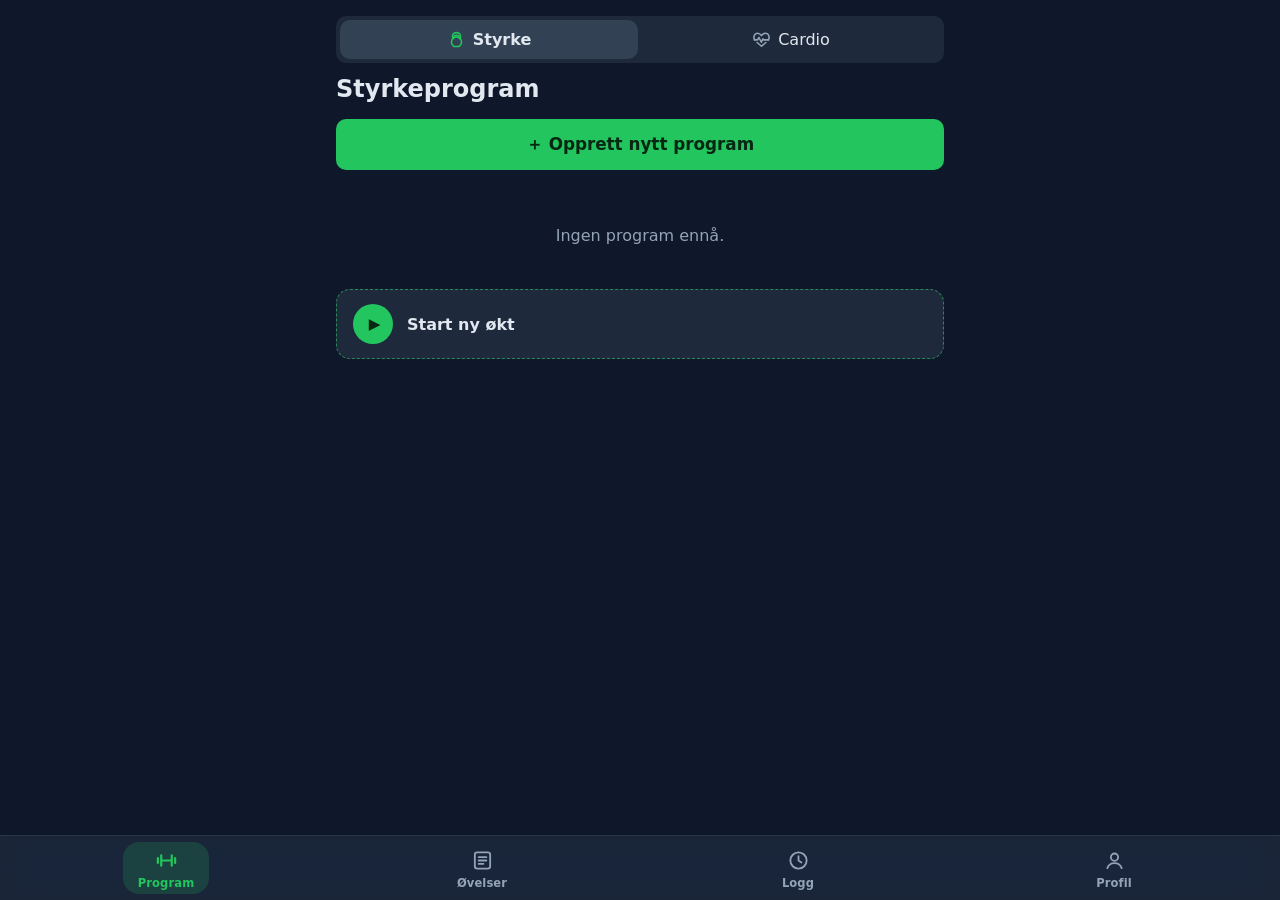
<file: index.html>
<!doctype html>
<html lang="no">
<head>
  <meta charset="utf-8">
  <meta name="viewport" content="width=device-width, initial-scale=1, viewport-fit=cover">
  <meta name="theme-color" content="#0f172a">
  <meta name="apple-mobile-web-app-capable" content="yes">
  <meta name="mobile-web-app-capable" content="yes">
  <meta name="apple-mobile-web-app-status-bar-style" content="black-translucent">
  <meta name="apple-mobile-web-app-title" content="Trening">
  <meta name="format-detection" content="telephone=no">
  <link rel="apple-touch-icon" href="icon-180.png">
  <link rel="manifest" href="manifest.webmanifest">
  <title>Treningslogg</title>
  <link rel="stylesheet" href="styles.css">
</head>
<body>
  <header id="top"></header>
  <main id="app"></main>
  <nav id="nav">
    <button data-action="nav" data-view="programs">
      <span class="ico"><svg viewBox="0 0 24 24"><path d="M6.5 6.5v11M17.5 6.5v11M3 9.5v5M21 9.5v5M6.5 12h11"/></svg></span>
      <span class="lbl">Program</span>
    </button>
    <button data-action="nav" data-view="library">
      <span class="ico"><svg viewBox="0 0 24 24"><rect x="4" y="3.5" width="16" height="17" rx="2.5"/><path d="M8 8.5h8M8 12h8M8 15.5h5"/></svg></span>
      <span class="lbl">Øvelser</span>
    </button>
    <button data-action="nav" data-view="history">
      <span class="ico"><svg viewBox="0 0 24 24"><circle cx="12" cy="12" r="8.5"/><path d="M12 7.5V12l3 2"/></svg></span>
      <span class="lbl">Logg</span>
    </button>
    <button data-action="nav" data-view="profile">
      <span class="ico"><svg viewBox="0 0 24 24"><circle cx="12" cy="8.5" r="3.8"/><path d="M4.5 20c1.2-3.6 4-5.3 7.5-5.3s6.3 1.7 7.5 5.3"/></svg></span>
      <span class="lbl">Profil</span>
    </button>
  </nav>
  <script src="app.js"></script>
</body>
</html>
</file>
<file: styles.css>
:root {
  --bg: #0f172a;
  --card: #1e293b;
  --line: #334155;
  --text: #e2e8f0;
  --muted: #94a3b8;
  --accent: #22c55e;
  --accent-dark: #16a34a;
  --danger: #ef4444;
  --on-accent: #052e16;       /* tekst på aksentfarge (settes av appen) */
  --on-accent-dark: #ffffff;  /* tekst på timerlinja */
  --raised: #273449;          /* ark og hover, litt lysere enn kort */
}

* { box-sizing: border-box; }

/* iOS-hjemskjermapp: uten dette havner menylinja for høyt når siden er kort */
html {
  background: var(--bg);
  min-height: calc(100% + env(safe-area-inset-top));
}

body {
  margin: 0;
  font-family: system-ui, -apple-system, "Segoe UI", Roboto, sans-serif;
  background: var(--bg);
  color: var(--text);
  padding-bottom: calc(72px + env(safe-area-inset-bottom));
  -webkit-text-size-adjust: 100%;
  -webkit-tap-highlight-color: transparent;
  overscroll-behavior-y: none;
}

button, input, select { touch-action: manipulation; }

main { max-width: 640px; margin: 0 auto; padding: 16px; }

h1 { font-size: 1.5rem; margin: 4px 0 16px; }
h2 { font-size: 1.15rem; margin: 0 0 8px; }
h3 { font-size: 1.05rem; margin: 0 0 6px; }

/* Header / timer */
/* Holder innholdet unna Dynamic Island / statuslinja på iPhone */
#top {
  position: sticky; top: 0; z-index: 10;
  background: var(--top-bg, var(--bg));
  padding-top: env(safe-area-inset-top);
}
#top.has-timer { background: var(--accent-dark); box-shadow: 0 2px 8px rgba(0,0,0,.4); }
.timer-bar {
  display: flex; align-items: center; justify-content: space-between; gap: 12px;
  color: var(--on-accent-dark); padding: 12px 16px;
}
.timer-bar .title { font-weight: 600; overflow: hidden; text-overflow: ellipsis; white-space: nowrap; }
.timer-bar .time { font-size: 1.6rem; font-weight: 700; font-variant-numeric: tabular-nums; }
.timer-bar button { background: rgba(0,0,0,.25); color: var(--on-accent-dark); }

/* Bottom nav */
#nav {
  position: fixed; bottom: 0; left: 0; right: 0; z-index: 20;
  display: flex; justify-content: space-around;
  padding: 6px 8px calc(6px + env(safe-area-inset-bottom));
  background: color-mix(in srgb, var(--card) 82%, transparent);
  -webkit-backdrop-filter: saturate(180%) blur(18px);
  backdrop-filter: saturate(180%) blur(18px);
  border-top: 1px solid color-mix(in srgb, var(--line) 60%, transparent);
}
#nav button {
  flex: 1; max-width: 86px; background: none; border-radius: 16px; padding: 5px 0 4px; margin: 0 2px;
  transition: background .2s, color .2s;
  display: flex; flex-direction: column; align-items: center; gap: 3px;
  color: var(--muted); font-size: .72rem; font-weight: 600; letter-spacing: .01em;
}
#nav .ico {
  display: grid; place-items: center; width: 56px; height: 26px;
}
#nav svg {
  width: 23px; height: 23px; fill: none; stroke: currentColor;
  stroke-width: 1.9; stroke-linecap: round; stroke-linejoin: round;
}
#nav button.active { color: var(--accent); }
#nav button.active { background: color-mix(in srgb, var(--accent) 18%, transparent); }
#nav button.active svg { stroke-width: 2.3; }
#nav button:active .ico { transform: scale(.92); }
/* Tastaturet er oppe: menylinja blir liggende nede bak tastaturet */
body.kb-open #nav { display: none; }

.theme-ico svg {
  width: 26px; height: 26px; fill: none; stroke: currentColor;
  stroke-width: 1.9; stroke-linecap: round; stroke-linejoin: round; display: block;
}

/* Tre valg på statistikk: litt mindre tekst så det får plass */
.stats-seg button { font-size: .85rem; padding-left: 2px; padding-right: 2px; }
.stats-seg .ic { margin-right: 5px; }

/* Søkefelt med ikon */
.search { position: relative; display: block; }
.search svg {
  position: absolute; left: 13px; top: 50%; transform: translateY(-50%);
  width: 19px; height: 19px; pointer-events: none; color: var(--muted);
  fill: none; stroke: currentColor; stroke-width: 2.2; stroke-linecap: round;
}
.search input { width: 100%; padding-left: 42px; }
.search:focus-within svg { color: var(--accent); }
.picker-close {
  display: none; position: absolute; right: 6px; top: 50%; transform: translateY(-50%);
  width: 32px; height: 32px; padding: 0; border-radius: 50%;
  background: var(--line); color: var(--text); font-size: .85rem;
}
.picker.open .picker-close { display: grid; place-items: center; }
.picker.open .search input { padding-right: 44px; }
/* Skjul Safaris egen tøm-knapp i søkefelt, vi har vår egen */
.picker input[type=search]::-webkit-search-cancel-button { -webkit-appearance: none; }
.eq { color: var(--muted); font-weight: 400; }

/* Små ikoner (styrke, cardio, statistikk, innstillinger) */
.ic svg, .menu-ico svg {
  fill: none; stroke: currentColor; stroke-width: 2; stroke-linecap: round; stroke-linejoin: round; display: block;
}
.ic { display: inline-block; vertical-align: -4px; margin-right: 7px; }
.ic svg { width: 19px; height: 19px; }
.seg button .ic { color: var(--muted); }
.seg button.active .ic { color: var(--accent); }
.menu-row { display: flex; align-items: center; gap: 12px; }
.menu-ico {
  display: grid; place-items: center; width: 34px; height: 34px; border-radius: 10px;
  background: color-mix(in srgb, var(--accent) 18%, transparent); color: var(--accent);
}
.menu-ico svg { width: 20px; height: 20px; }

/* Opprett ny øvelse (sammenleggbar) */
.new-ex summary { display: flex; justify-content: space-between; align-items: center; cursor: pointer; list-style: none; }
.new-ex summary::-webkit-details-marker { display: none; }
.new-ex summary strong { color: var(--accent); }
.new-ex .chev { color: var(--muted); font-size: 1.3rem; line-height: 1; transition: transform .2s; }
.new-ex[open] .chev { transform: rotate(90deg); }

/* Start fri økt */
.free-start {
  width: 100%; display: flex; align-items: center; gap: 14px; text-align: left;
  padding: 14px 16px; border-radius: 14px; background: var(--card);
  border: 1.5px dashed color-mix(in srgb, var(--accent) 55%, var(--line));
}
.free-icon {
  flex: none; display: grid; place-items: center; width: 40px; height: 40px; border-radius: 50%;
  background: var(--accent); color: var(--on-accent); font-size: .95rem; padding-left: 3px;
}

/* Intervall-timer */
.iv-timer {
  margin-top: 12px; padding: 12px; border-radius: 12px;
  background: color-mix(in srgb, var(--bg) 55%, var(--card));
}
.iv-timer summary { display: flex; justify-content: space-between; align-items: center; cursor: pointer; list-style: none; }
.iv-timer summary::-webkit-details-marker { display: none; }
.iv-setup { display: grid; grid-template-columns: 1fr 1fr 70px; gap: 8px; margin: 10px 0; }
.iv-setup input { width: 100%; }
.iv-timer.running .big { margin-top: 10px; width: 100%; }
.iv-phase { text-align: center; padding: 14px 8px 10px; border-radius: 12px; transition: background .3s; }
.iv-phase.prep { background: color-mix(in srgb, #eab308 22%, transparent); }
.iv-phase.work { background: color-mix(in srgb, var(--accent) 28%, transparent); }
.iv-phase.rest { background: color-mix(in srgb, #3b82f6 24%, transparent); }
.iv-phase.done { background: color-mix(in srgb, var(--accent) 40%, transparent); }
.iv-label { font-weight: 700; font-size: 1.1rem; text-transform: uppercase; letter-spacing: .06em; }
.iv-label span { opacity: .7; font-weight: 600; }
.iv-time { font-size: 3.4rem; font-weight: 800; font-variant-numeric: tabular-nums; line-height: 1.1; margin: 4px 0 10px; }
.iv-progress { height: 6px; border-radius: 3px; background: rgba(127,127,127,.25); overflow: hidden; }
.iv-progress span { display: block; height: 100%; background: currentColor; transition: width .25s linear; }
.iv-header { display: block; font-size: .8rem; font-weight: 600; opacity: .85; font-variant-numeric: tabular-nums; }

/* Elements */
button {
  font: inherit; border: none; border-radius: 10px; padding: 10px 14px;
  background: var(--line); color: var(--text); cursor: pointer;
}
button.primary { background: var(--accent); color: var(--on-accent); font-weight: 700; }
button.danger { background: transparent; color: var(--danger); }
button.big { width: 100%; padding: 14px; font-size: 1.05rem; }
button.link { background: none; padding: 6px 0; color: var(--muted); }

/* 16px hindrer at iOS zoomer inn når du trykker i et felt */
input, select {
  font: inherit; font-size: 16px; width: 100%; padding: 10px 12px; border-radius: 10px;
  border: 1px solid var(--line); background: var(--bg); color: var(--text);
}
input:focus, select:focus { outline: 2px solid var(--accent); border-color: transparent; }

.card { background: var(--card); border-radius: 14px; padding: 14px; margin-bottom: 12px; }
.row { display: flex; gap: 8px; align-items: center; }
.row > input, .row > select { flex: 1; }
.list-item {
  display: flex; align-items: center; justify-content: space-between; gap: 8px;
  background: var(--card); border-radius: 12px; padding: 14px; margin-bottom: 8px;
}
.list-item.clickable { cursor: pointer; }
.list-item.clickable:hover { background: var(--raised); }
.muted { color: var(--muted); font-size: .9rem; }
.empty { color: var(--muted); text-align: center; padding: 24px 0; }
.stack > * + * { margin-top: 10px; }
.section { margin-top: 20px; }

/* Sets */
.set-grid {
  display: grid; grid-template-columns: 32px 1fr 1fr 36px; gap: 8px; align-items: center;
  margin-bottom: 8px;
}
.set-grid.head { color: var(--muted); font-size: .85rem; margin-bottom: 4px; }
.set-grid .num { color: var(--muted); text-align: center; font-weight: 600; }
.set-grid input { text-align: center; }
.set-grid button { padding: 8px 0; }

.small { font-size: .8rem; }
button.small { padding: 6px 10px; }
.field { display: block; }
.field > span { display: block; margin-bottom: 4px; }
input[type="datetime-local"] { min-height: 44px; }

.card-head { display: flex; justify-content: space-between; align-items: center; gap: 8px; margin-bottom: 6px; }
.card-head h3 { margin: 0; }

/* Underkategori-valg */
.chips { display: flex; flex-wrap: wrap; gap: 8px; margin-top: 6px; }
.chip { padding: 8px 14px; border-radius: 999px; border: 1px solid var(--line); cursor: pointer; user-select: none; -webkit-user-select: none; }
.chip input { display: none; }
.chip:has(input:checked) { background: var(--accent); border-color: var(--accent); color: var(--on-accent); font-weight: 600; }

/* Kategorigrupper i biblioteket */
.group { background: var(--card); border-radius: 12px; margin-bottom: 8px; }
.group > summary { display: flex; justify-content: space-between; align-items: center; padding: 14px; }
.group > summary::after { content: '›'; color: var(--muted); margin-left: 8px; transition: transform .15s; }
.group[open] > summary::after { transform: rotate(90deg); }
.group > summary .muted { margin-left: auto; }
.group-body { padding: 0 8px 8px; }
.group-body .list-item { background: var(--bg); margin-bottom: 6px; }

/* Statistikk */
.stat-grid { display: grid; grid-template-columns: 1fr 1fr; gap: 8px; margin-bottom: 12px; }
.stat { background: var(--card); border-radius: 12px; padding: 12px; }
.stat .value { font-size: 1.3rem; font-weight: 700; font-variant-numeric: tabular-nums; }
.stat .label { color: var(--muted); font-size: .8rem; }
.bar { height: 10px; background: var(--bg); border-radius: 999px; overflow: hidden; margin-top: 8px; }
.bar > span { display: block; height: 100%; background: var(--accent); border-radius: 999px; }
.bar.thin { height: 6px; margin-top: 0; }
.sub-stat { display: grid; grid-template-columns: 80px 1fr 28px; gap: 8px; align-items: center; margin-top: 8px; }
.sub-stat span:last-child { text-align: right; }
.seg { display: flex; background: var(--card); border-radius: 10px; padding: 4px; gap: 4px; margin-bottom: 12px; }
.seg button { flex: 1; background: none; padding: 8px 0; font-size: .9rem; }
.seg button.active { background: var(--line); font-weight: 600; }

/* Av/på-bryter (På tid) */
.switch-inline {
  display: flex; align-items: center; gap: 8px; flex: none; cursor: pointer;
  font-size: .9rem; color: var(--muted); white-space: nowrap;
}
input.switch {
  -webkit-appearance: none; appearance: none; flex: none;
  width: 51px; height: 31px; padding: 0; border: none; border-radius: 999px;
  background: var(--line); position: relative; cursor: pointer; transition: background .2s;
}
input.switch::before {
  content: ''; position: absolute; top: 2px; left: 2px; width: 27px; height: 27px;
  border-radius: 50%; background: #fff; box-shadow: 0 2px 4px rgba(0,0,0,.3); transition: transform .2s;
}
input.switch:checked { background: var(--accent); }
input.switch:checked::before { transform: translateX(20px); }
input.switch:focus { outline: none; }

/* Stoppeklokke på sett */
.set-grid.timed { grid-template-columns: 32px 1fr 1fr 44px 36px; }
.sw-btn { padding: 8px 0; background: var(--accent); color: var(--on-accent); font-weight: 700; }
.sw-btn.running { background: var(--danger); color: #fff; animation: pulse 1.2s ease-in-out infinite; }
input.running { border-color: var(--danger); color: var(--danger); font-weight: 700; }
@keyframes pulse { 50% { opacity: .65; } }

/* Søkbar øvelsesvelger */
.picker-results { max-height: 320px; overflow-y: auto; margin-top: 8px; -webkit-overflow-scrolling: touch; }
.picker-results:empty { display: none; }
.picker-results .list-item { padding: 10px 12px; margin-bottom: 6px; }
.add { color: var(--accent); font-size: 1.5rem; font-weight: 700; line-height: 1; }
input[type="search"] { -webkit-appearance: none; appearance: none; }

/* Øvelser i økt-oppsett */
.grow { flex: 1; min-width: 0; }
.row.tight { gap: 6px; flex: none; }
.row.tight button { padding: 8px 10px; }
button.remove { background: color-mix(in srgb, var(--danger) 15%, transparent); color: var(--danger); font-weight: 600; }

/* Kroppsvektgraf */
.chart { width: 100%; height: auto; display: block; }

/* Myke sletteknapper */
button.soft-danger { background: color-mix(in srgb, var(--danger) 12%, transparent); color: var(--danger); font-weight: 600; }
button.soft-danger:active { background: color-mix(in srgb, var(--danger) 22%, transparent); }

/* Bekreftelsesark (iOS action sheet) */
.sheet-backdrop {
  position: fixed; inset: 0; z-index: 100;
  background: rgba(0, 0, 0, 0); transition: background .25s;
  display: flex; align-items: flex-end; justify-content: center;
}
.sheet-backdrop.open { background: rgba(0, 0, 0, .55); }
.sheet {
  width: 100%; max-width: 500px;
  padding: 0 10px calc(10px + env(safe-area-inset-bottom));
  transform: translateY(110%); transition: transform .25s cubic-bezier(.2, .8, .2, 1);
}
.sheet-backdrop.open .sheet { transform: translateY(0); }
.sheet-group, .sheet-btn.cancel {
  background: var(--raised); border-radius: 14px; overflow: hidden;
}
.sheet-msg {
  padding: 16px 20px; text-align: center; border-bottom: 1px solid var(--line);
  display: flex; flex-direction: column; gap: 4px;
}
.sheet-msg strong { font-size: 1rem; }

/* Legg til på Hjem-skjerm */
.install-banner {
  display: flex; flex-wrap: wrap; align-items: center; gap: 12px;
  background: var(--card); border: 1px solid color-mix(in srgb, var(--accent) 45%, var(--line));
  border-radius: 14px; padding: 14px; margin-bottom: 16px;
}
.install-banner .grow { flex: 1 1 180px; }
.install-actions { display: flex; gap: 8px; align-items: center; width: 100%; }
.install-actions .primary { flex: 1; }
.install-help { padding: 18px 18px 14px; }
.install-title { display: block; text-align: center; font-size: 1.05rem; margin-bottom: 12px; }
.install-steps { list-style: none; margin: 0; padding: 0; display: flex; flex-direction: column; gap: 12px; }
.install-steps li { display: flex; align-items: center; gap: 12px; line-height: 1.35; font-size: .95rem; }
.step-ico {
  flex: none; display: grid; place-items: center; width: 36px; height: 36px; border-radius: 10px;
  background: color-mix(in srgb, var(--accent) 18%, transparent); color: var(--accent); font-weight: 700;
}
.step-ico svg { width: 20px; height: 20px; fill: none; stroke: currentColor; stroke-width: 2; stroke-linecap: round; stroke-linejoin: round; }
.install-note { margin-top: 14px; text-align: center; }

/* Sveip til venstre for å fjerne øvelse */
.swipe-row { position: relative; margin-bottom: 8px; border-radius: 12px; overflow: hidden; }
.swipe-row > .list-item { margin: 0; position: relative; z-index: 1; transition: transform .2s ease; touch-action: pan-y; }
.swipe-row > .list-item.swiping { transition: none; }
.swipe-del {
  position: absolute; right: 0; top: 0; bottom: 0; width: 88px; border-radius: 0;
  background: var(--danger); color: #fff; font-weight: 700; transition: width .15s;
}
.swipe-row.full .swipe-del { width: 100%; }
.swipe-row:not(.reveal) .swipe-del { visibility: hidden; }
.swipe-hint { text-align: center; margin-top: 2px; }

/* Supersett */
.superset {
  border: 1.5px solid color-mix(in srgb, var(--accent) 50%, var(--line)); border-radius: 14px;
  padding: 8px; margin-bottom: 10px; background: color-mix(in srgb, var(--accent) 6%, transparent);
}
.superset-head { display: flex; flex-wrap: wrap; gap: 4px 8px; align-items: center; margin: 2px 4px 8px; }
.superset .card { margin-bottom: 8px; }
.superset > :last-child { margin-bottom: 0; }
.ss-tag {
  display: inline-block; background: var(--accent); color: var(--on-accent); font-size: .7rem; font-weight: 800;
  padding: 3px 8px; border-radius: 999px; text-transform: uppercase; letter-spacing: .04em;
}
.ss-tag.small-tag { font-size: .6rem; padding: 2px 6px; vertical-align: 2px; }
.ss-add-btn {
  width: 100%; background: none; border: 1.5px dashed var(--line); color: var(--accent);
  padding: 14px; border-radius: 12px; font-weight: 600;
}
.superset-builder .list-item { background: var(--bg); }
.ss-num { color: var(--muted); font-weight: 700; width: 18px; text-align: center; }

/* Overskrift med blyant for å endre navn */
.title-row { display: flex; align-items: center; gap: 8px; }
.title-row.edit { margin: 4px 0 16px; }
.title-input { flex: 1; min-width: 0; font-size: 1.25rem; font-weight: 700; padding: 8px 12px; }
.title-row.edit .primary { flex: none; }

/* Valg av rader i redigeringsmodus */
.list-item.selectable { cursor: pointer; gap: 12px; justify-content: flex-start; }
.check {
  flex: none; display: grid; place-items: center; width: 24px; height: 24px; border-radius: 50%;
  border: 2px solid var(--line); color: var(--on-accent); font-size: .8rem; font-weight: 800;
}
.list-item.selected { background: color-mix(in srgb, var(--accent) 14%, var(--card)); }
.list-item.selected .check { background: var(--accent); border-color: var(--accent); }
.edit-hint { text-align: center; margin: -2px 0 10px; }
.list-item.selectable .drag-handle { margin: -6px -6px -6px 4px; }
.icon-btn {
  flex: none; display: grid; place-items: center; width: 36px; height: 36px; padding: 0;
  border-radius: 10px; background: var(--card); color: var(--muted);
}
.icon-btn svg, .drag-handle svg {
  width: 18px; height: 18px; fill: none; stroke: currentColor;
  stroke-width: 2; stroke-linecap: round; stroke-linejoin: round;
}

/* Dra for å endre rekkefølge */
.drag-handle {
  flex: none; display: grid; place-items: center; width: 34px; height: 40px; margin: -6px 4px -6px -6px;
  color: var(--muted); touch-action: none; cursor: grab;
}
.drag-handle svg { width: 20px; height: 20px; }
[data-drag-item] { position: relative; }
[data-drag-item].dragging {
  z-index: 5; background: var(--raised); box-shadow: 0 8px 24px rgba(0,0,0,.35);
  transition: none; opacity: .97;
}
.drag-list.is-dragging [data-drag-item]:not(.dragging) { transition: transform .15s; }
body.no-select { -webkit-user-select: none; user-select: none; }
.sheet-msg span { color: var(--muted); font-size: .85rem; line-height: 1.35; white-space: pre-line; }
.sheet-btn {
  display: block; width: 100%; border-radius: 0; background: none;
  padding: 17px; font-size: 1.1rem; color: var(--accent); font-weight: 600;
}
.sheet-btn.danger { color: var(--danger); }
.sheet-btn:active { background: rgba(255, 255, 255, .06); }
.sheet-btn.cancel { margin-top: 8px; color: var(--text); font-weight: 700; }

/* Innstillinger: farger */
.color-row {
  display: flex; align-items: center; justify-content: space-between; gap: 12px;
  padding: 10px 0; border-bottom: 1px solid var(--line);
}
.color-row:last-child { border-bottom: none; }
.color-row input[type="color"] {
  -webkit-appearance: none; appearance: none; flex: none;
  width: 44px; height: 32px; padding: 0; border: 2px solid var(--line); border-radius: 8px;
  background: none; cursor: pointer;
}
.color-row input[type="color"]::-webkit-color-swatch-wrapper { padding: 0; }
.color-row input[type="color"]::-webkit-color-swatch { border: none; border-radius: 6px; }
.themes { display: grid; grid-template-columns: repeat(4, 1fr); gap: 8px; }
.slots { display: grid; grid-template-columns: 1fr 1fr; gap: 8px; }
.theme-btn.slot { padding: 14px 6px; font-weight: 600; font-size: .95rem; }
.theme-btn.slot .small { font-weight: 400; }
.theme-btn.empty { background: transparent; border: 2px dashed var(--line); color: var(--text); }
.theme-btn {
  display: flex; flex-direction: column; align-items: center; gap: 6px;
  padding: 10px 4px; font-size: .85rem; border: 2px solid transparent;
}
.theme-btn .dots { display: flex; }
.theme-btn .dots span { width: 18px; height: 18px; border-radius: 50%; border: 2px solid var(--card); margin-left: -5px; }
.theme-btn .dots span:first-child { margin-left: 0; }

/* Overskrifter i sett-tabeller */
.set-grid.head span { text-align: center; }

/* Modusvelger (styrke/cardio) */
.mode-seg button { font-size: 1rem; padding: 10px 0; }

/* Cardio: intervaller */
.set-grid.cardio { grid-template-columns: 20px 1fr 1fr 1fr 58px 28px; gap: 6px; }
.set-grid.cardio input { min-width: 0; padding-left: 4px; padding-right: 4px; }
.set-grid.cardio .tempo { font-size: .78rem; }
/* Cardioøkt-oppsett */
.field-label { color: var(--muted); font-size: .85rem; margin-bottom: -4px; }
.seg.wrap { flex-wrap: wrap; }
.seg.wrap button { flex: 1 0 30%; }
.card .seg { background: color-mix(in srgb, var(--bg) 55%, var(--card)); margin-bottom: 0; }
.tempo { text-align: center; font-size: .85rem; font-weight: 600; color: var(--accent); font-variant-numeric: tabular-nums; }

/* Cardio: tur */
.tur-grid { display: grid; grid-template-columns: 1fr 1fr; gap: 10px; }
.tur-result {
  display: flex; gap: 10px; margin-top: 10px;
  background: var(--bg); border-radius: 10px; padding: 10px 12px;
}
.tur-result > div { flex: 1; display: flex; flex-direction: column; gap: 2px; }
.tur-result strong { color: var(--accent); font-size: 1.15rem; font-variant-numeric: tabular-nums; }

/* Historikk-merke og statistikk-dager */
.badge {
  font-size: .75rem; font-weight: 600; padding: 3px 8px; border-radius: 999px;
  background: var(--line); color: var(--muted); flex: none;
}
.days-row { display: flex; align-items: center; gap: 8px; margin-bottom: 14px; }
.days-row input { width: 90px; text-align: center; }

details summary { cursor: pointer; list-style: none; }
details summary::-webkit-details-marker { display: none; }
.history-ex { margin-top: 10px; }
</file>
